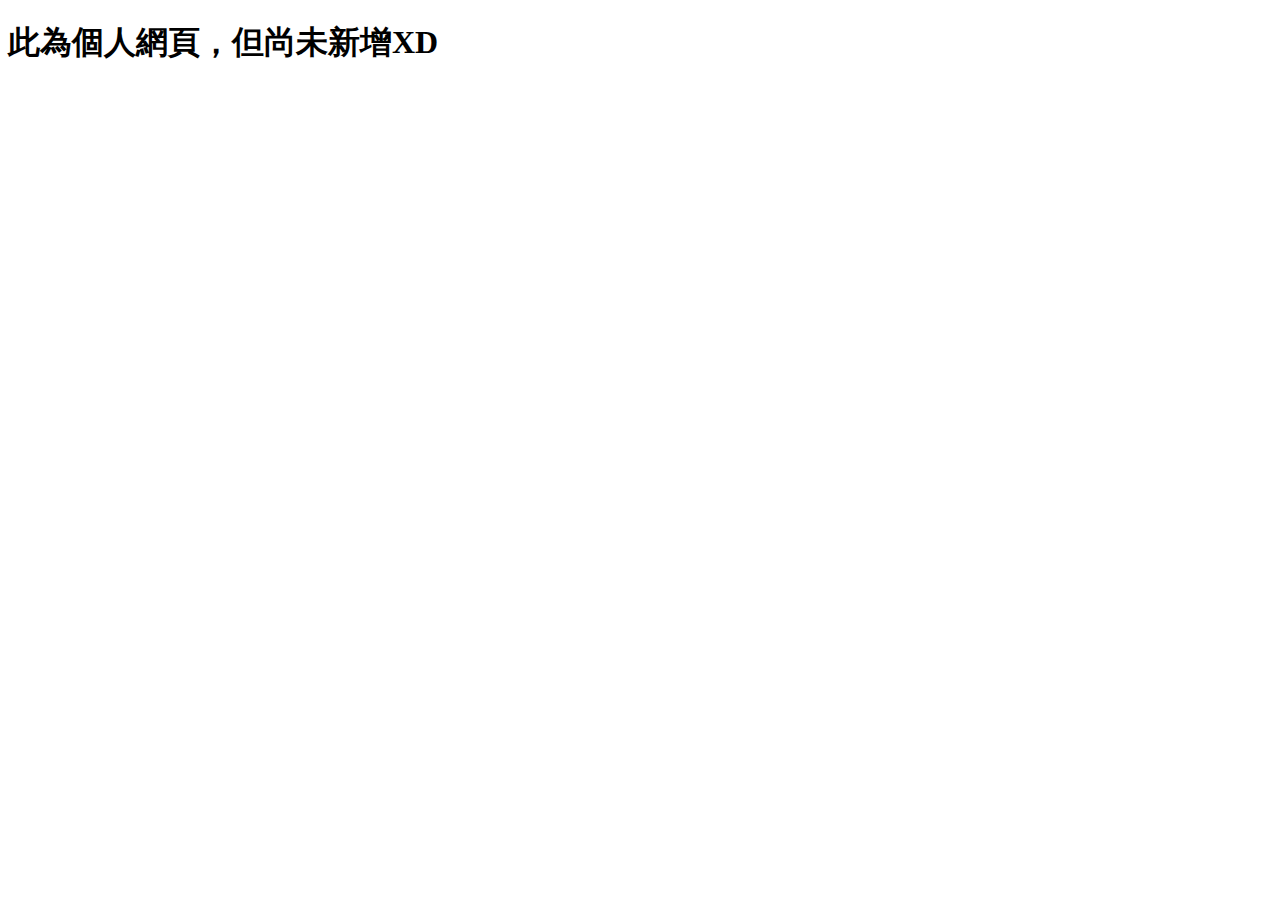
<file: index.html>
<!DOCTYPE html>
<html lang="en">
<head>
    <meta charset="UTF-8">
    <meta http-equiv="X-UA-Compatible" content="IE=edge">
    <meta name="viewport" content="width=device-width, initial-scale=1.0">
    <title>Document</title>
</head>
<body>
    <h1>此為個人網頁，但尚未新增XD</h1>
</body>
</html>
</file>
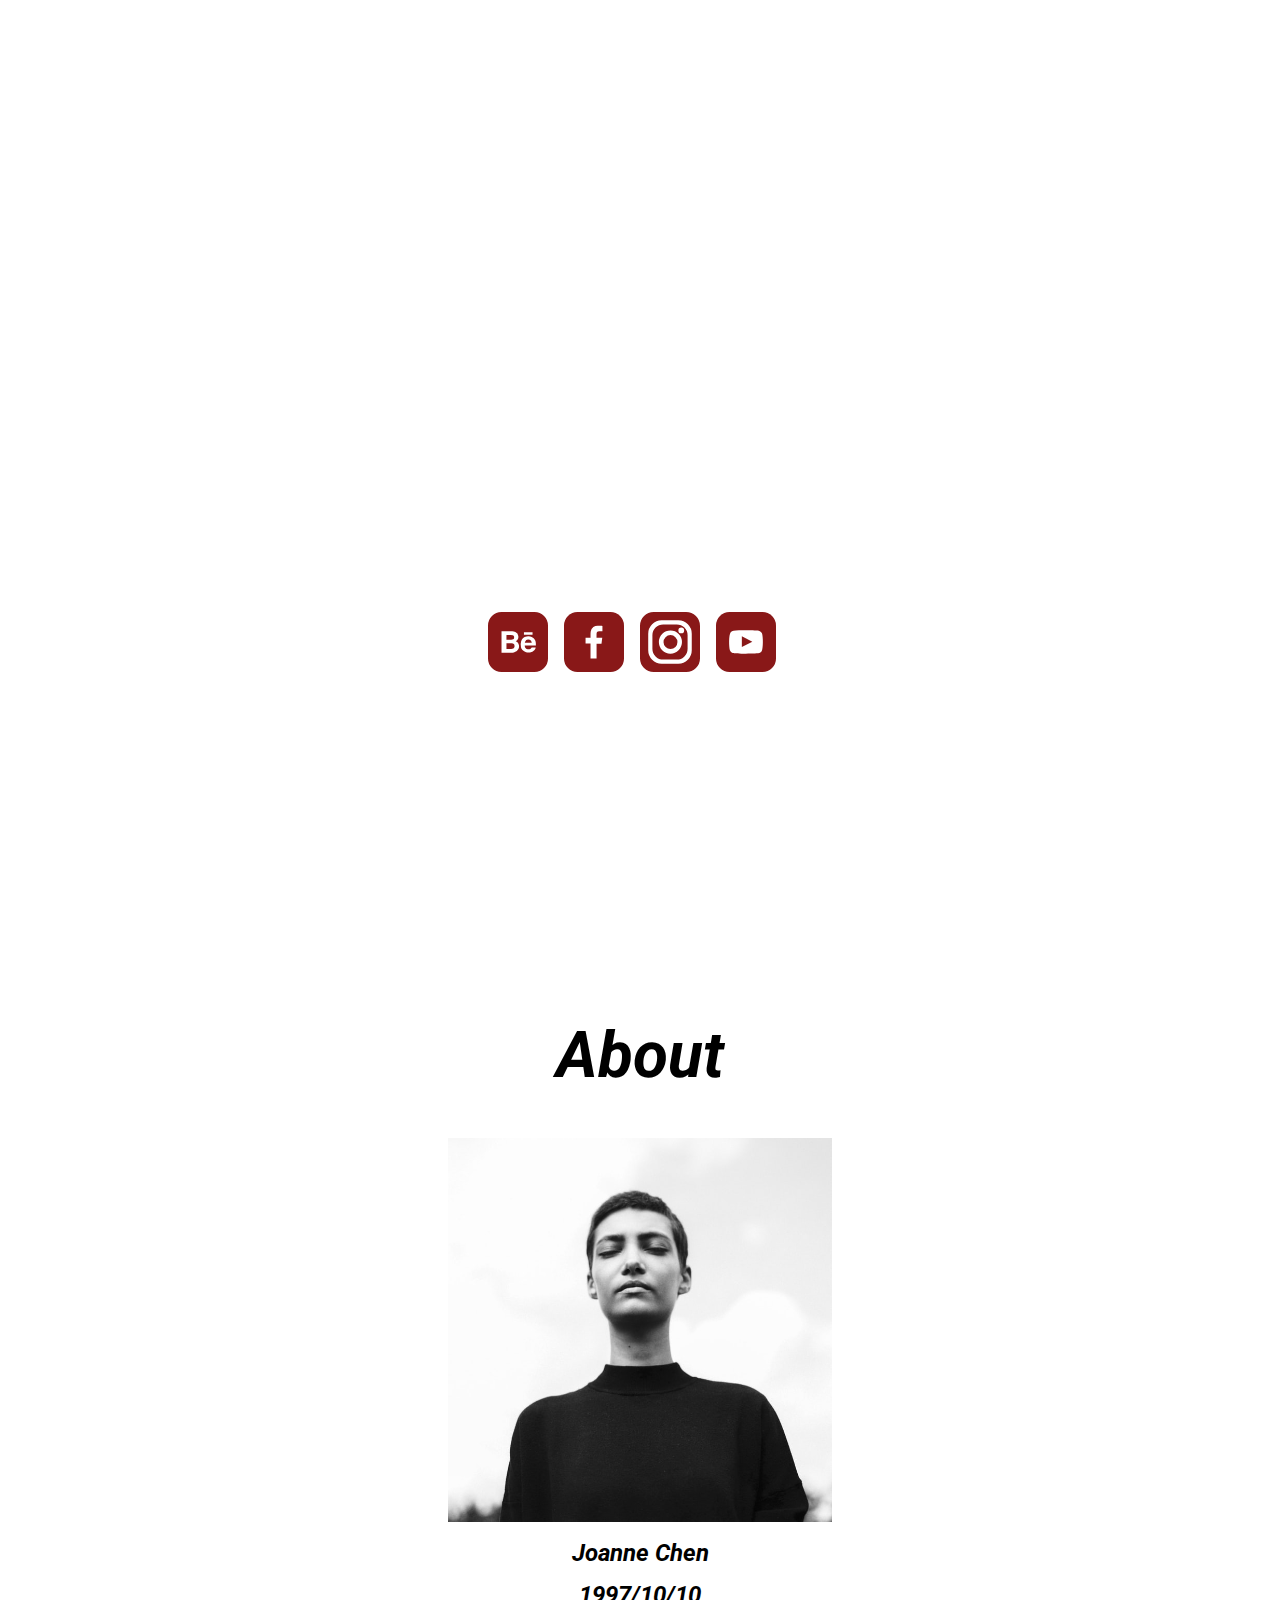
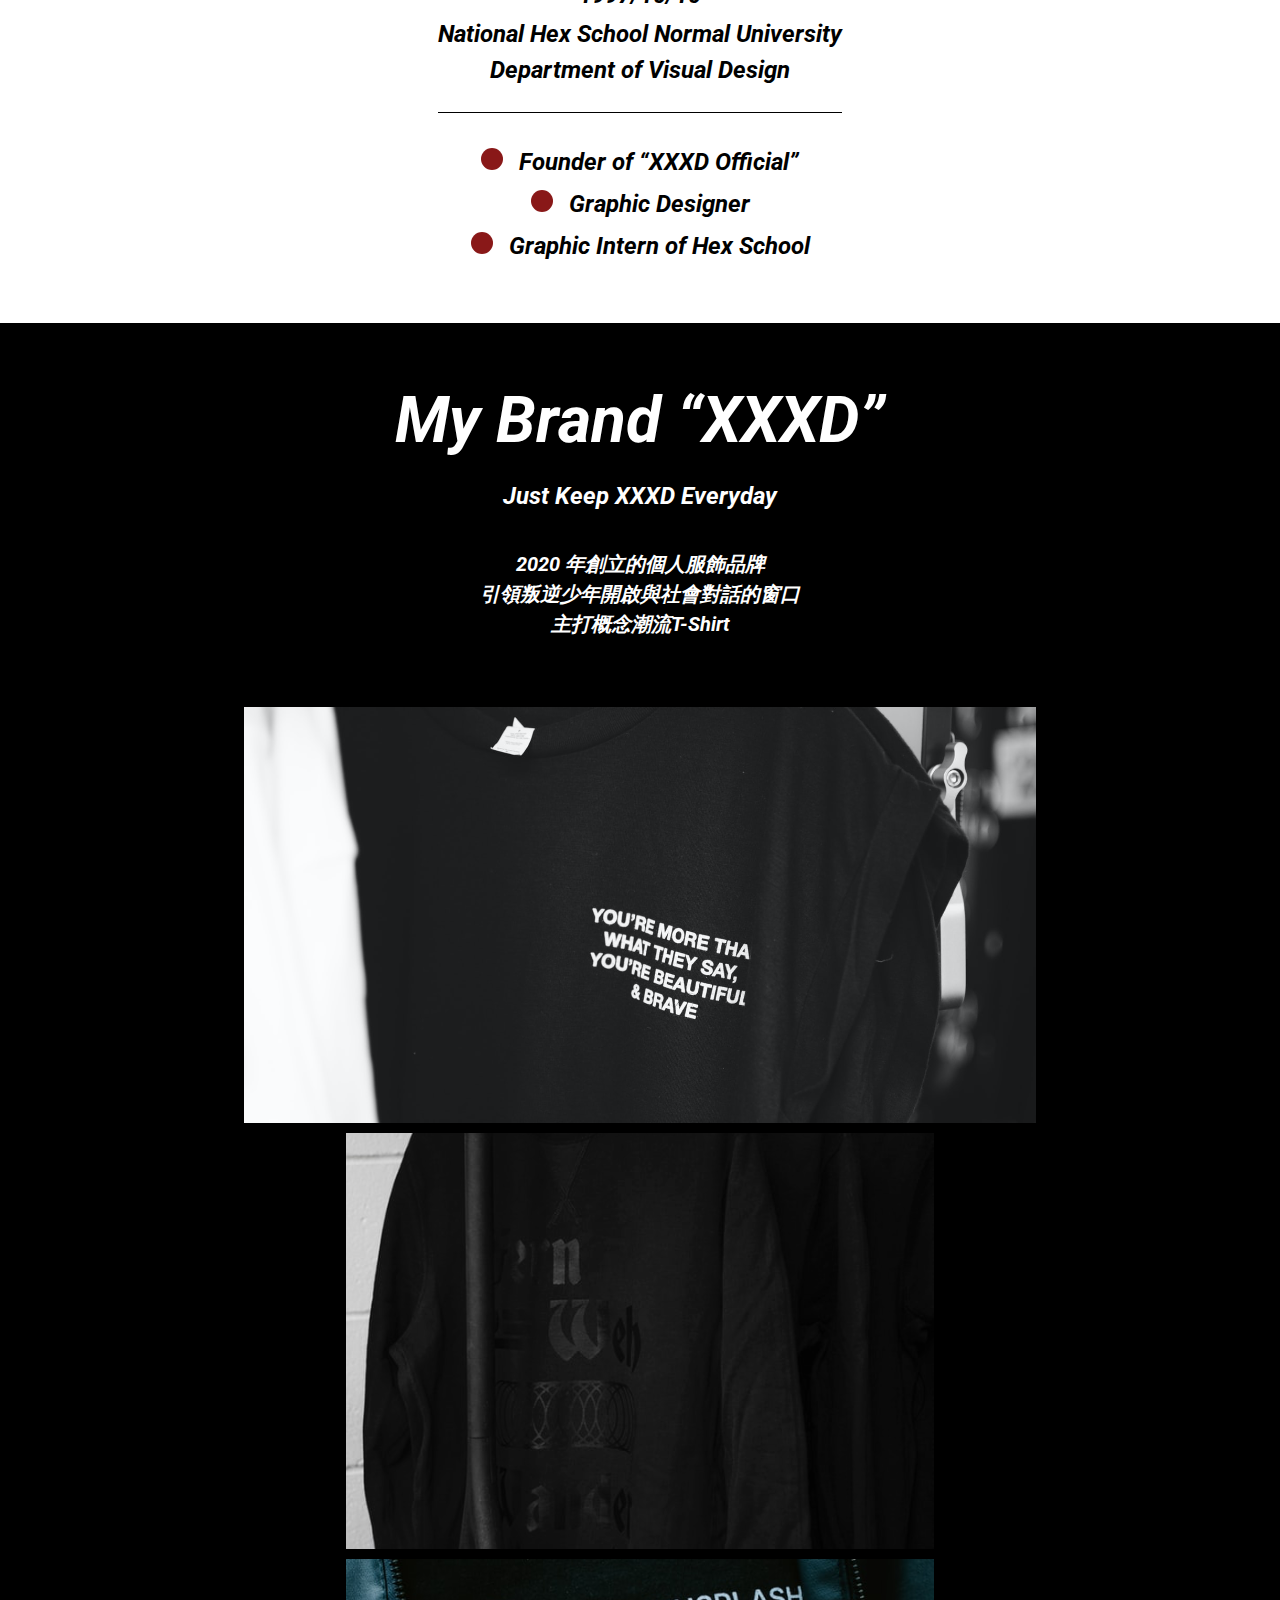
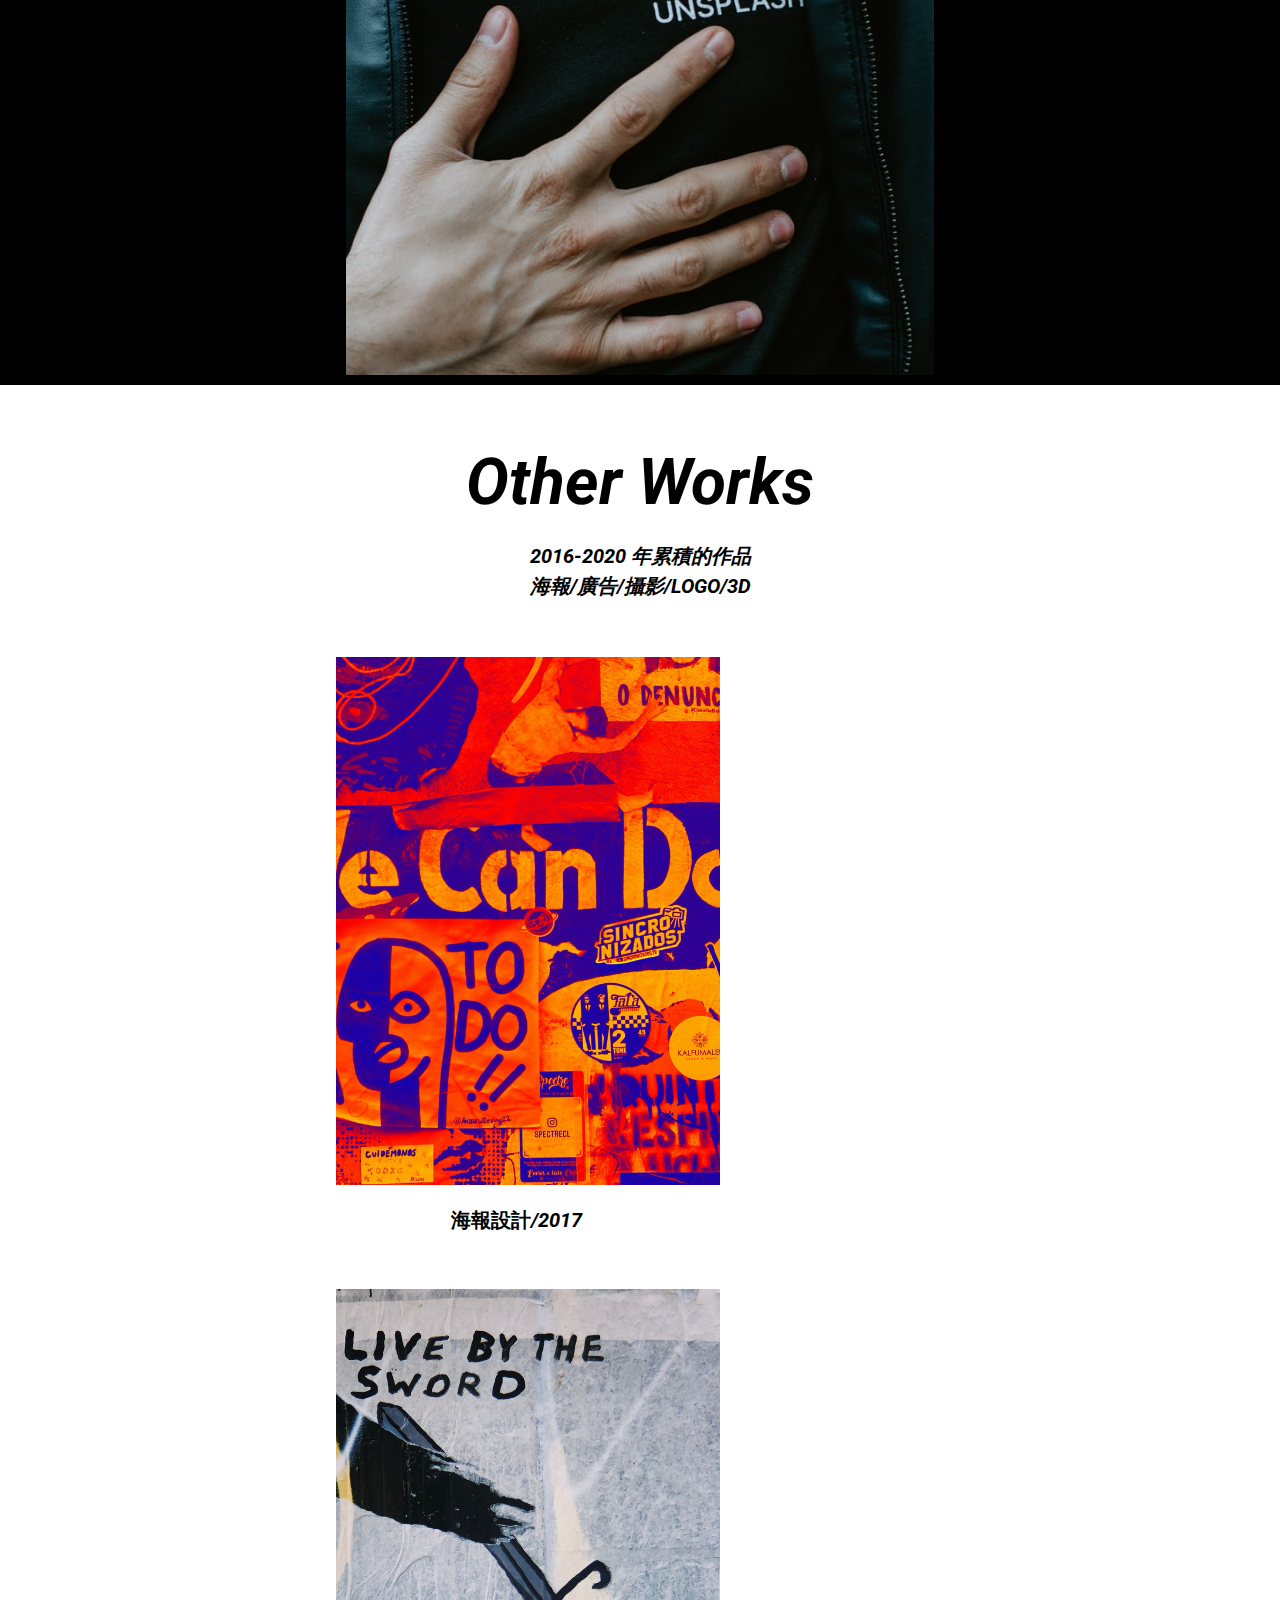
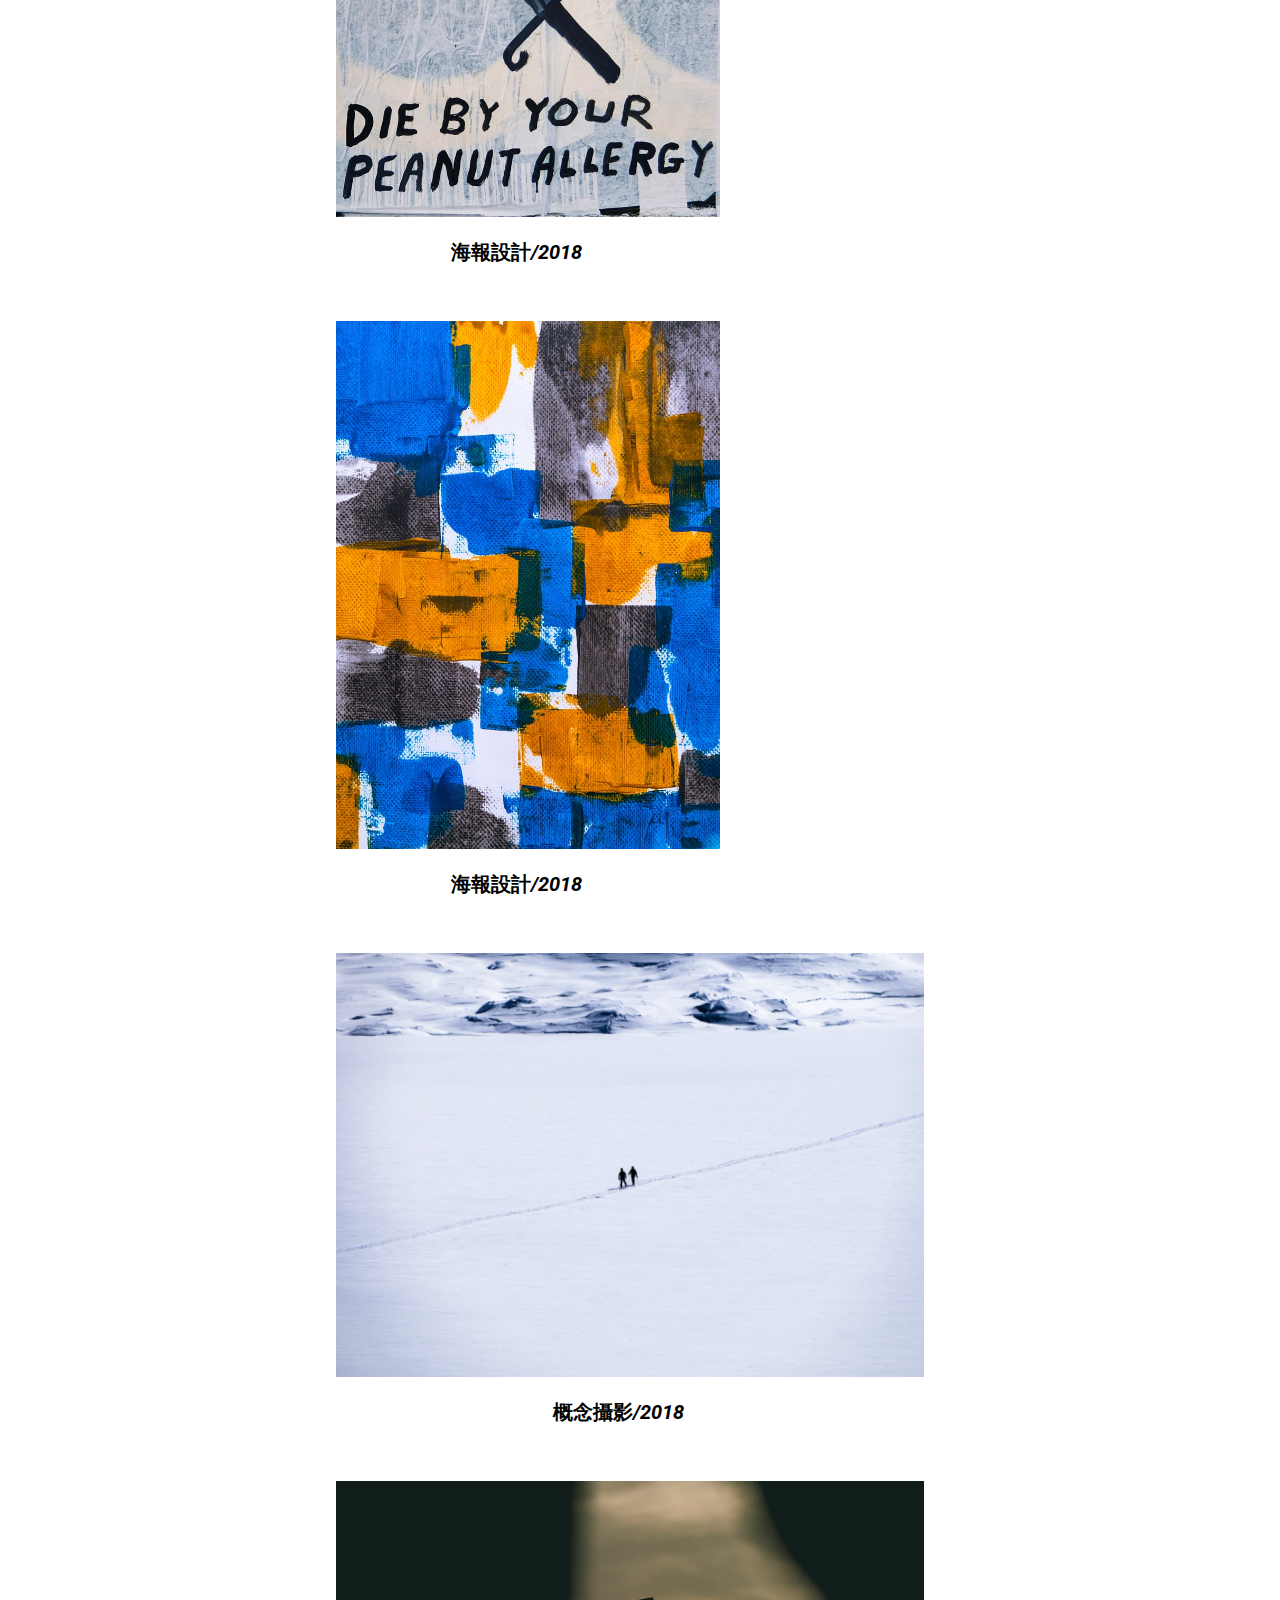
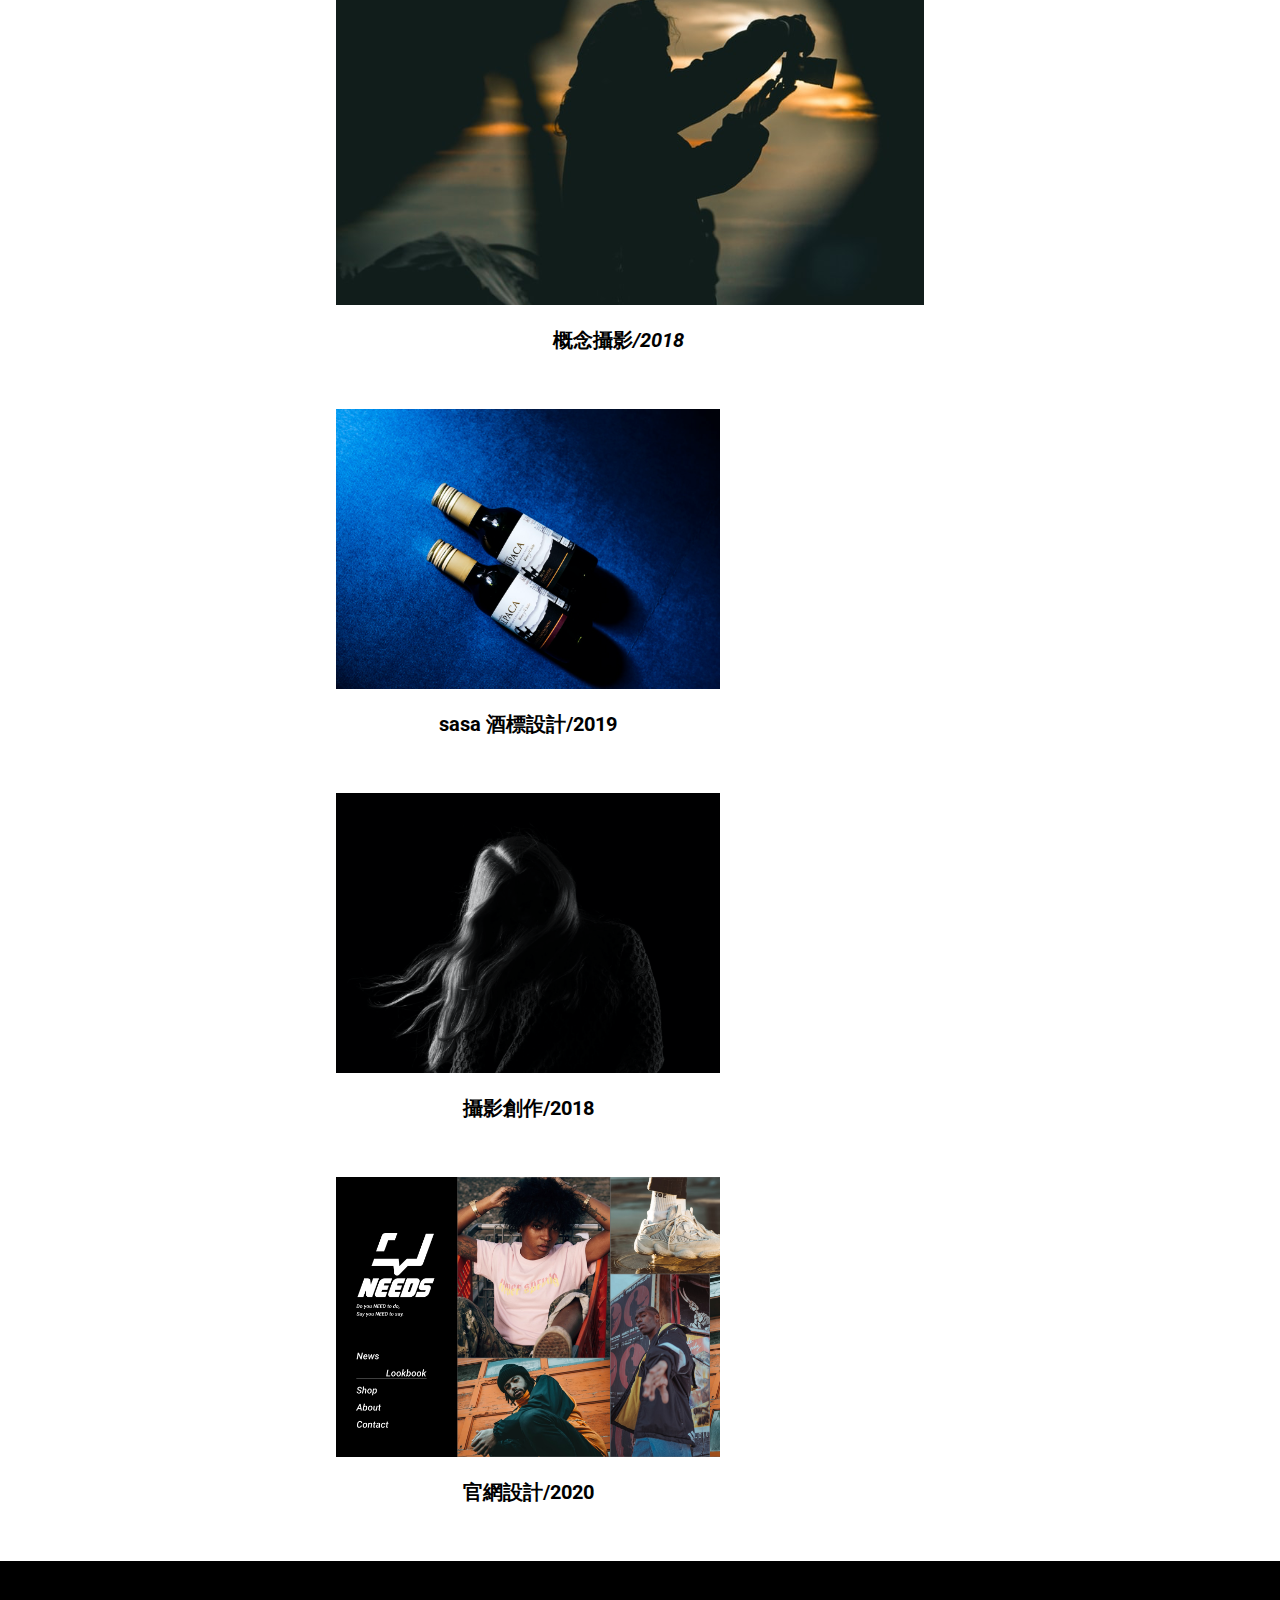
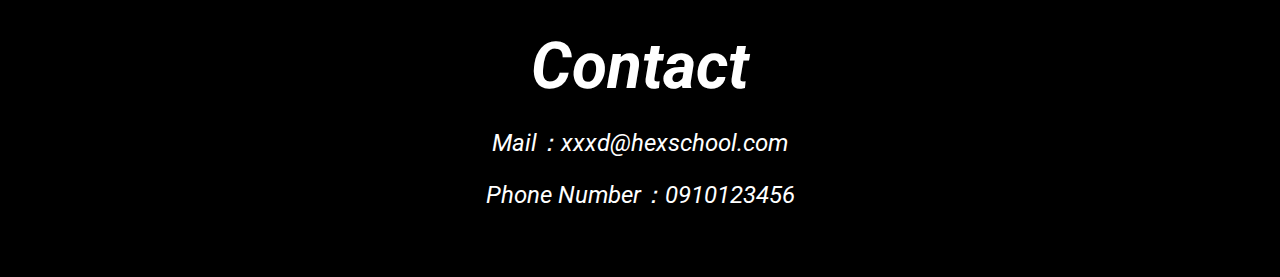
<file: hwPage/week2Hw.html>
<!DOCTYPE html>
<html lang="en">

<head>
    <meta charset="UTF-8">
    <meta http-equiv="X-UA-Compatible" content="IE=edge">
    <meta name="viewport" content="width=device-width, initial-scale=1.0">
    <link rel="stylesheet" href="https://fonts.googleapis.com/css?family=Roboto">
    <link rel="stylesheet" href="../css/reset.css">
    <link rel="stylesheet" href="../css/week2Hw.css">
    <title>Document</title>
</head>

<body>
    <div class="banner">
        <div class="banner_wrap">
            <p>Here's</p>
            <h1>JOANNE</h1>
            <div class="banner_content">
                <p>Founder of “XXXD Official”<br> & Graphic Designer</p>
                <ul>
                    <li><a href="#"><img src="../images/behance.svg" alt="icon"></a></li>
                    <li><a href="#"><img src="../images/facebook.svg" alt="icon"></a></li>
                    <li><a href="#"><img src="../images/instagram.svg" alt="icon"></a></li>
                    <li><a href="#"><img src="../images/youtube.svg" alt="icon"></a></li>
                </ul>
            </div>
        </div>
    </div>
    <div class="profile">
        <div class="profile_wrap">
            <div class="profile_introduction">
                <h2>About</h2>
                <img src="../images/photo.png" alt="人物圖片">
                <ul>
                    <li>
                        <h3>Joanne Chen</h3>
                    </li>
                    <li>
                        <h3>1997/10/10</h3>
                    </li>
                    <li>
                        <p>National Hex School Normal University<br> Department of Visual Design</p>
                    </li>
                </ul>
            </div>
            <div class="profile_skill">
                <ul>
                    <li>Founder of “XXXD Official”</li>
                    <li>Graphic Designer</li>
                    <li>Graphic Intern of Hex School</li>
                </ul>
            </div>
        </div>
    </div>
    <div class="brand">
        <div class="brand_wrap">
            <h2>My Brand “XXXD”</h2>
            <h3>Just Keep XXXD Everyday</h3>
            <p>2020 年創立的個人服飾品牌<br>引領叛逆少年開啟與社會對話的窗口<br>主打概念潮流T-Shirt</p>
            <ul>
                <li><img src="../images/brand_img1.png" alt="品牌照片"></li>
                <li><img src="../images/brand_img2.png" alt="品牌照片"></li>
                <li><img src="../images/brand_img3.png" alt="品牌照片"></li>
            </ul>
        </div>
    </div>
    <div class="other_work">
        <h2>Other Works</h2>
        <p>2016-2020 年累積的作品<br>海報/廣告/攝影/LOGO/3D</p>
        <ul>
            <li>
                <img src="../images/work_img1.png" alt="設計作品">
                <h4>海報設計<span>/2017</span></h4>
            </li>
            <li>
                <img src="../images/work_img2.png" alt="設計作品">
                <h4>海報設計<span>/2018</span></h4>
            </li>
            <li>
                <img src="../images/work_img3.png" alt="設計作品">
                <h4>海報設計<span>/2018</span></h4>
            </li>
            <li>
                <img src="../images/work_img4.png" alt="設計作品">
                <h4>概念攝影<span>/2018</span></h4>
            </li>
            <li>
                <img src="../images/work_img5.png" alt="設計作品">
                <h4>概念攝影<span>/2018</span></h4>
            </li>
            <li>
                <img src="../images/work_img6.png" alt="設計作品">
                <h4>sasa 酒標設計/2019</h4>
            </li>
            <li>
                <img src="../images/work_img7.png" alt="設計作品">
                <h4>攝影創作/2018</h4>
            </li>
            <li>
                <img src="../images/work_img8.png" alt="設計作品">
                <h4>官網設計/2020</h4>
            </li>
        </ul>
    </div>
    <div class="footer">
        <h2>Contact</h2>
        <ul>
            <li>
                <a href="#">Mail：xxxd@hexschool.com</a>
                <!-- <p>Mail：xxxd@hexschool.com</p> -->
            </li>
            <li>
                <a href="#">Phone Number：0910123456</a>
                <!-- <p>Phone Number：0910123456</p> -->
            </li>
        </ul>
    </div>
</body>

</html>
</file>
<file: css/week2Hw.css>
body {
    font-family: 'Roboto';
    font-size: 24px;
    line-height: 1.5;
    font-style: italic;
  }
.banner{
    display: flex;
    justify-content: center;
    height: 958px;
    background: url(https://github.com/hexschool/webLayoutTraining1st/blob/master/week2/banner.png?raw=true) center no-repeat;
    background-size: cover;
}
.banner_wrap {
    padding-top: 308px;
    color: white;
    text-align: left;
}
.banner_wrap p {
    font: italic normal bold 24px/42px Roboto;
}
.banner_wrap h1{
    font: italic normal 900 80px/106px Roboto;
}
.banner_content {
    padding-top: 32px;
}
.banner_content p{
    padding-bottom: 40px;
}
.banner_content ul{
    display: flex;
}
.banner_content ul li{
    padding-right: 16px;
}
.profile {
    display: flex;
    justify-content: center;
    text-align: center;
}
.profile_introduction {
    border-bottom: 1px solid #000000;
    padding-bottom: 24px;
}
.profile_introduction h2{
    padding: 56px 0px 40px 0px;
    font: italic normal 700 64px/84px Roboto;
}
.profile_introduction img {
    width: 384px;
}
.profile_introduction ul li h3 {
    font: italic normal bold 24px/42px Roboto;
}

.profile_introduction ul li p {
    font: italic normal bold 24px/36px Roboto;
}
.profile_skill {
    margin-top: 28px;
}
.profile_skill ul li::before{
    content: '';
    background-color: #891818;
    width: 22px;
    height: 22px;
    display: inline-block;
    border-radius: 50%;
    margin-right: 16px;
}
.profile_skill ul li{
    font: italic normal bold 24px/42px Roboto;
}
.brand {
    margin-top: 56px;
    color: #FFFFFF;
    background-color: #000000;
}
.brand_wrap {
    padding: 0px 360px;
    text-align: center;
}
.brand_wrap h2 {
    font: italic normal 700 64px/84px Roboto;
    padding: 56px 0px 12px 0px;
}
.brand_wrap h3 {
    font: italic normal 700 24px/42px Roboto;
    padding-bottom: 32px;
}
.brand_wrap p {
    font: italic normal 700 20px/30px Roboto;
    padding-bottom: 68px;
}
.brand ul{
    display: flex;
    flex-wrap: wrap;
    justify-content: center;
}
.other_work {
    text-align: center;
}
.other_work h2{
    font: italic normal 700 64px/84px Roboto;
    padding: 56px 0px 16px 0px;
}
.other_work p {
    font: italic normal 700 20px/30px Roboto;
    padding-bottom: 56px;
}
.other_work ul {
    display: flex;
    flex-wrap: wrap;
    padding: 0px 336px;
}
.other_work ul li {
    font: normal 700 20px/42px Roboto;
    padding: 0px 24px 48px 0px;
}
.other_work ul li span{
    font: italic normal 700 20px/42px Roboto;
    padding: 0px 24px 48px 0px;
}
.footer{
    text-align: center;
    color: #FFFFFF;
    background-color: #000000;
    padding:64px 0px 64px 0px;
}
.footer h2{
    font: italic normal 700 64px/84px Roboto;
}
.footer ul li{
    padding-top: 16px;
}
.footer ul li a{
    color: #FFFFFF;
    text-decoration: none;
}
.footer ul li a:hover{
    color: rgb(0, 17, 255);
}
.footer ul li a:active{
    color: rgb(115, 255, 0);
}
</file>
